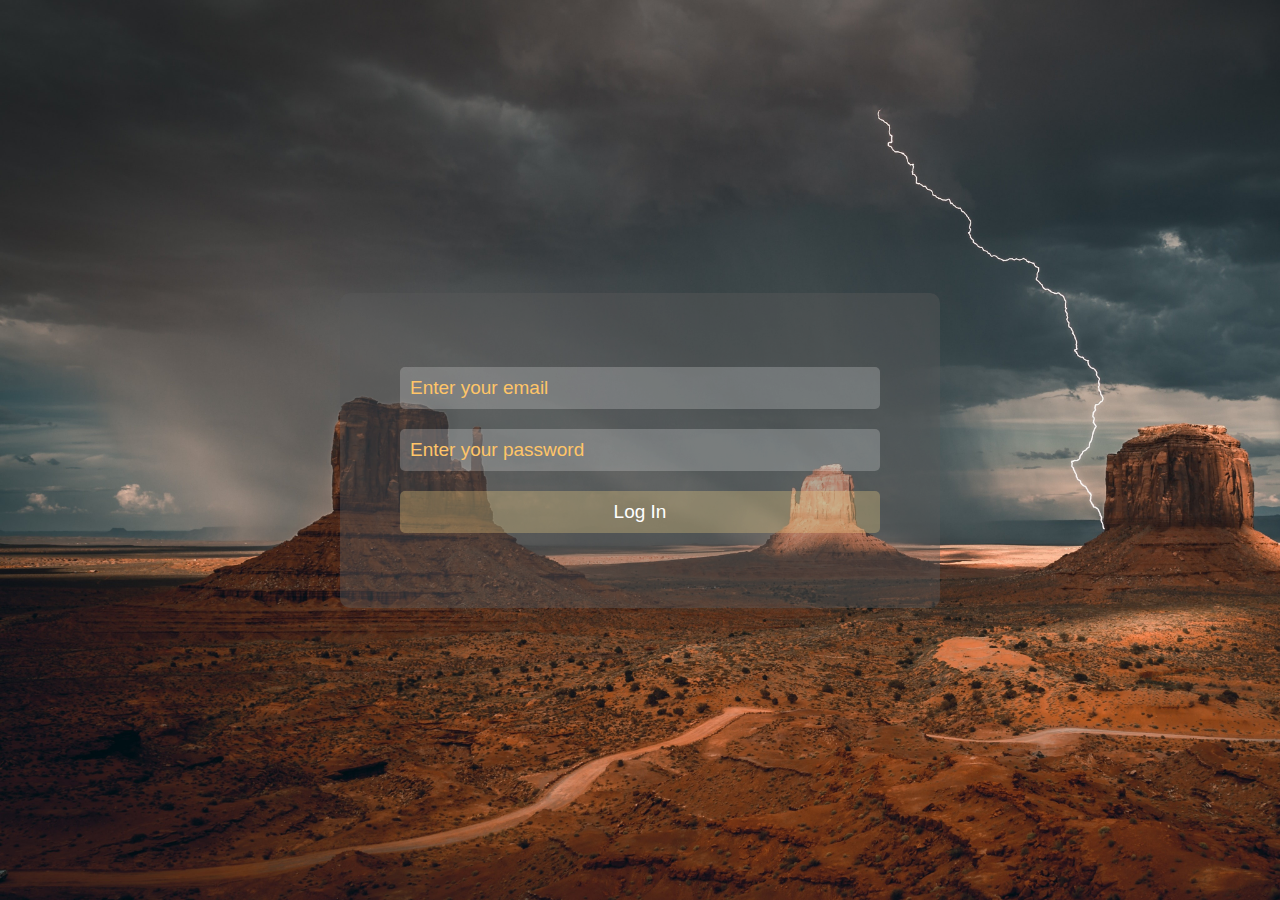
<file: Project2/index.html>
<!DOCTYPE html>
<html lang="en">
  <head>
    <meta charset="UTF-8" />
    <meta http-equiv="X-UA-Compatible" content="IE=edge" />
    <meta name="viewport" content="width=device-width, initial-scale=1.0" />
    <title>Login Page</title>
    <link rel="stylesheet" href="css/style.css">
  </head>
  <body>
      <div class="container">
    <div class="login">
    
      <form>
        <input type="email" placeholder="Enter your email" /> 
        <input type="password" placeholder="Enter your password" /> 
        <button type="submit">Log In</button>
      </form>
    </div>
    </div>

  
  </body>
</html>
</file>
<file: Project2/css/style.css>
* {
  padding: 0%;
  margin: 0%;
}
.container {
  height: 100vh;
  width: 100vw;
  background-image: url("../Images/bg.jpg");
  background-size: cover;
  display: flex;
  justify-content: center;
  align-items: center;
}
.login {
  height: 35vh;
  width: 600px;
  display: flex;
  flex-direction: column;
  justify-content: center;
  align-items: center;
  border-radius: 10px;
  background-color: rgba(88, 88, 88, 0.438);
}

form {
  display: flex;
  flex-direction: column;
  width: 500px;
}

form input {
  color: rgb(255, 188, 80);
  outline: none;
  border: none;
  background: rgba(255, 255, 255, 0.212);
  padding: 10px;
  margin: 10px;
  border-radius: 5px;
  font-size: 19px;
}

form input::placeholder {
  color: rgb(255, 197, 104);
}

form button {
  
  border: none;
  font-size: 19px;
  background-color: rgba(253, 216, 136, 0.294);
  border-radius: 5px;
  color: rgb(255, 255, 255);
  padding: 10px;
  margin: 10px;
  transition: all 0.4s ease-in-out;
}

form button:hover {
  background-color: rgba(255, 175, 47, 0.719);
  
}



@media(max-width:700px){
    .login{
        width: 100vw;
    }
    form{
        width: 95vw;
    }
}
</file>
